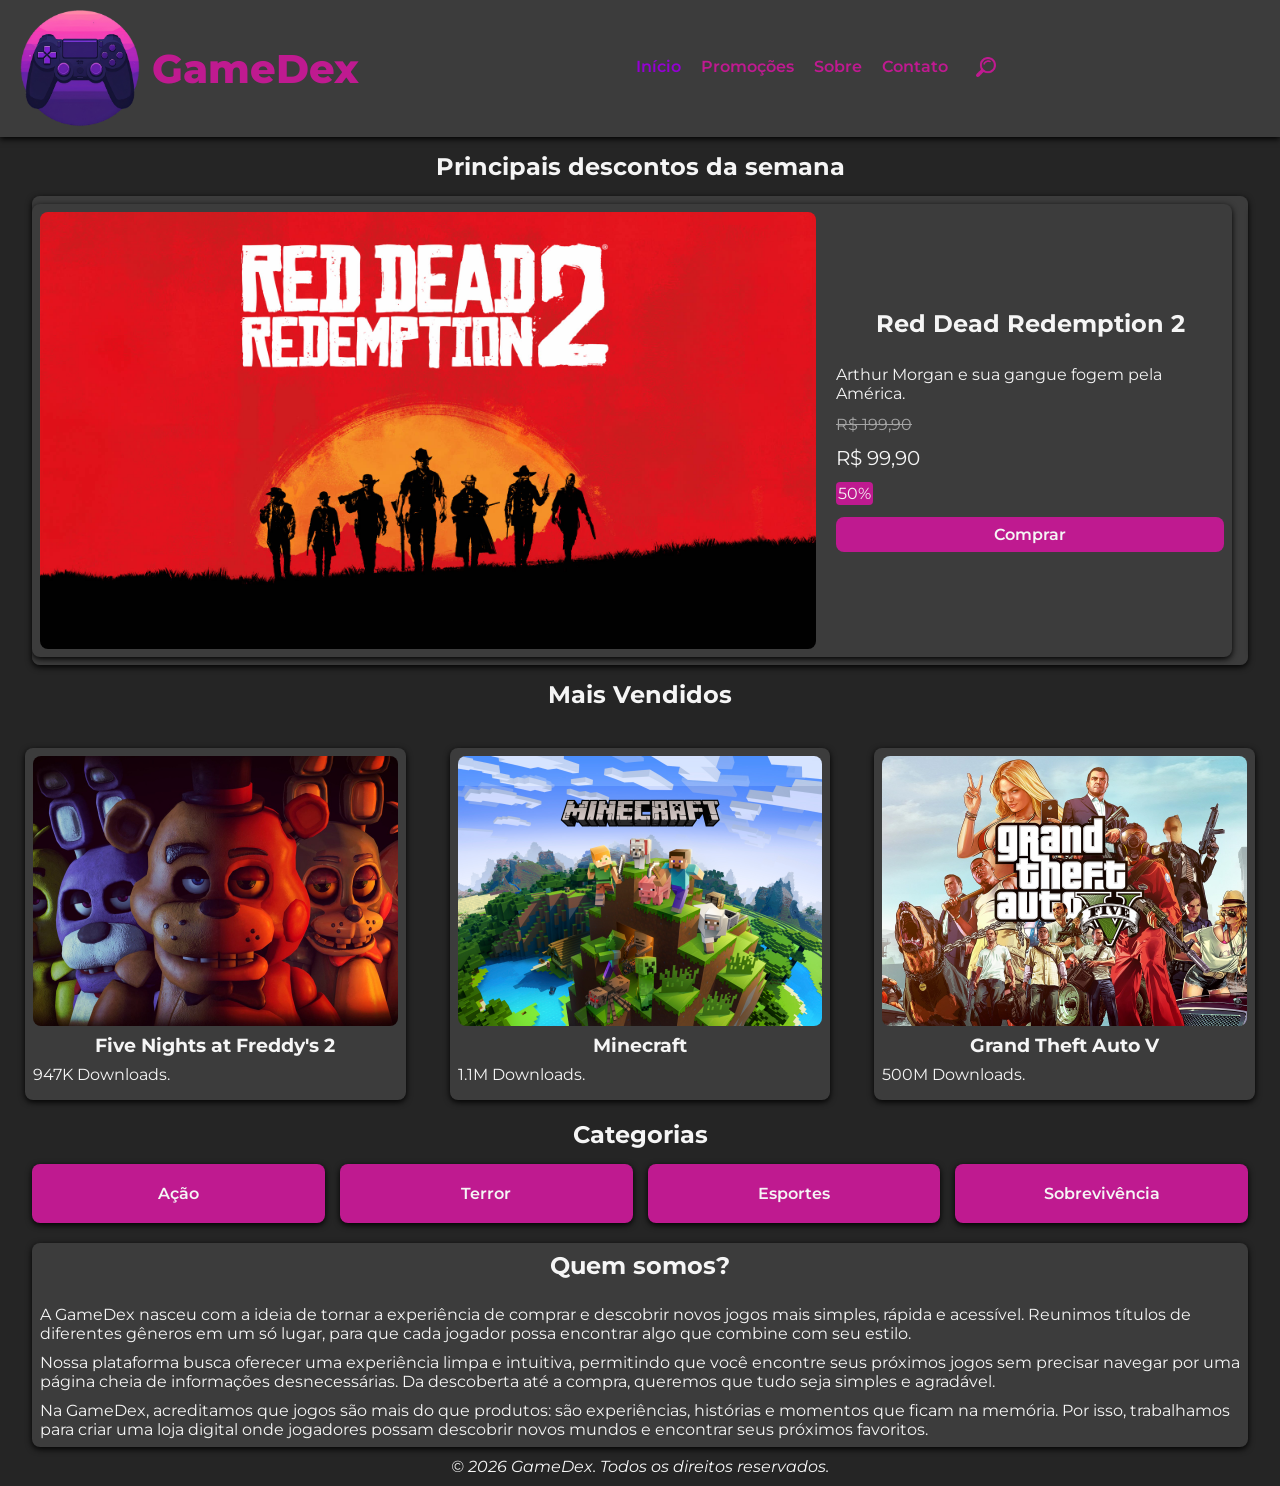
<file: index.html>
<!DOCTYPE html>
<html lang="pt-br">

<head>
    <meta charset="UTF-8">
    <meta name="viewport" content="width=device-width, initial-scale=1.0">
    <title>GameDex</title>
    <link rel="stylesheet" href="css/style.css">
    <link rel="preconnect" href="https://fonts.googleapis.com">
    <link rel="preconnect" href="https://fonts.gstatic.com" crossorigin>
    <link href="https://fonts.googleapis.com/css2?family=Montserrat:ital,wght@0,100..900;1,100..900&display=swap"
        rel="stylesheet">
</head>

<body>
    <header>
        <img src="img/logos/logo.png" alt="Logo do GameDex">
        <h1>GameDex</h1>
        <nav>
            <ul>
                <li class="navBar"><a class="ativo" href="index.html">Início</a></li>
                <li class="navBar"><a href="promocoes.html">Promoções</a></li>
                <li class="navBar"><a href="sobre.html">Sobre</a></li>
                <li class="navBar"><a href="contato.html">Contato</a></li>
                <form class="busca" action="produtos.html" method="get">
                    <input type="text" name="jogo" placeholder="Pesquisar jogos...">
                    <button type="submit"><img src="img/logos/pesquisar.png" alt="Pesquisar"></button>
                </form>
            </ul>
        </nav>
    </header>
    <main>
        <h2>Principais descontos da semana</h2>
        <section id="principaisPromos">
            <article class="slide">
                <img src="img/produtos/RDR2.jpg" alt="Red Dead Redemption 2">

                <div class="infoPromo">
                    <h2>Red Dead Redemption 2</h2>
                    <p>Arthur Morgan e sua gangue fogem pela América.</p>
                    <p class="prcOri">R$ 199,90</p>
                    <p class="prcDes">R$ 99,90</p>
                    <p class="desc">50%</p>
                    <a href="#">Comprar</a>
                </div>
            </article>

            <article class="slide">
                <img src="img/produtos/FNAF2.jpg" alt="Five Nights at Freddy's 2">

                <div class="infoPromo">
                    <h2>Five Nights at Freddy's 2</h2>
                    <p>Uma noite de puro terror indie aguarda.</p>
                    <p class="prcOri">R$ 39,90</p>
                    <p class="prcDes">R$ 29,90</p>
                    <p class="desc">25%</p>
                    <a href="#">Comprar</a>
                </div>
            </article>

            <article class="slide">
                <img src="img/produtos/GTAV.jpg" alt="Grand Theft Auto V">

                <div class="infoPromo">
                    <h2>Grand Theft Auto V</h2>
                    <p>A versão melhorada com gráficos deslumbrantes.</p>
                    <p class="prcOri">R$ 69,90</p>
                    <p class="prcDes">R$ 46,90</p>
                    <p class="desc">33%</p>
                    <a href="#">Comprar</a>
                </div>
            </article>

        </section>
        <section id="produtosDestaque">
            <h2>Mais Vendidos</h2>
            <div class="produto">
                <img src="img/produtos/FNAF2.jpg" alt="Five Nights at Freddy's 2">
                <h3>Five Nights at Freddy's 2</h3>
                <p>947K Downloads.</p>
            </div>
            <div class="produto">
                <img src="img/produtos/MINE.jpg" alt="Minecraft">
                <h3>Minecraft</h3>
                <p>1.1M Downloads.</p>
            </div>
            <div class="produto">
                <img src="img/produtos/GTAV.jpg" alt="Grand Theft Auto V">
                <h3>Grand Theft Auto V</h3>
                <p>500M Downloads.</p>
            </div>
        </section>
        <section id="categorias">
            <h2>Categorias</h2>

            <div class="listaCategorias">
                <a href="produtos.html?genero=acao">Ação</a>
                <a href="produtos.html?genero=terror">Terror</a>
                <a href="produtos.html?genero=esportes">Esportes</a>
                <a href="produtos.html?genero=sobrevivencia">Sobrevivência</a>
            </div>
        </section>
        <section id="breveHistoria">
            <h2>Quem somos?</h2>
            <p>A GameDex nasceu com a ideia de tornar a experiência de comprar e descobrir novos jogos mais simples,
                rápida e acessível. Reunimos títulos de diferentes gêneros em um só lugar, para que cada jogador possa
                encontrar algo que combine com seu estilo.</p>

            <p>Nossa plataforma busca oferecer uma experiência limpa e intuitiva, permitindo que você encontre seus
                próximos jogos sem precisar navegar por uma página cheia de informações desnecessárias. Da descoberta
                até a compra, queremos que tudo seja simples e agradável.</p>

            <p>Na GameDex, acreditamos que jogos são mais do que produtos: são experiências, histórias e momentos que
                ficam na memória. Por isso, trabalhamos para criar uma loja digital onde jogadores possam descobrir
                novos mundos e encontrar seus próximos favoritos.</p>
        </section>
    </main>
    <footer>
        <p>&copy; 2026 GameDex. Todos os direitos reservados.</p>
    </footer>
    <script src="js/script.js"></script>
</body>

</html>
</file>
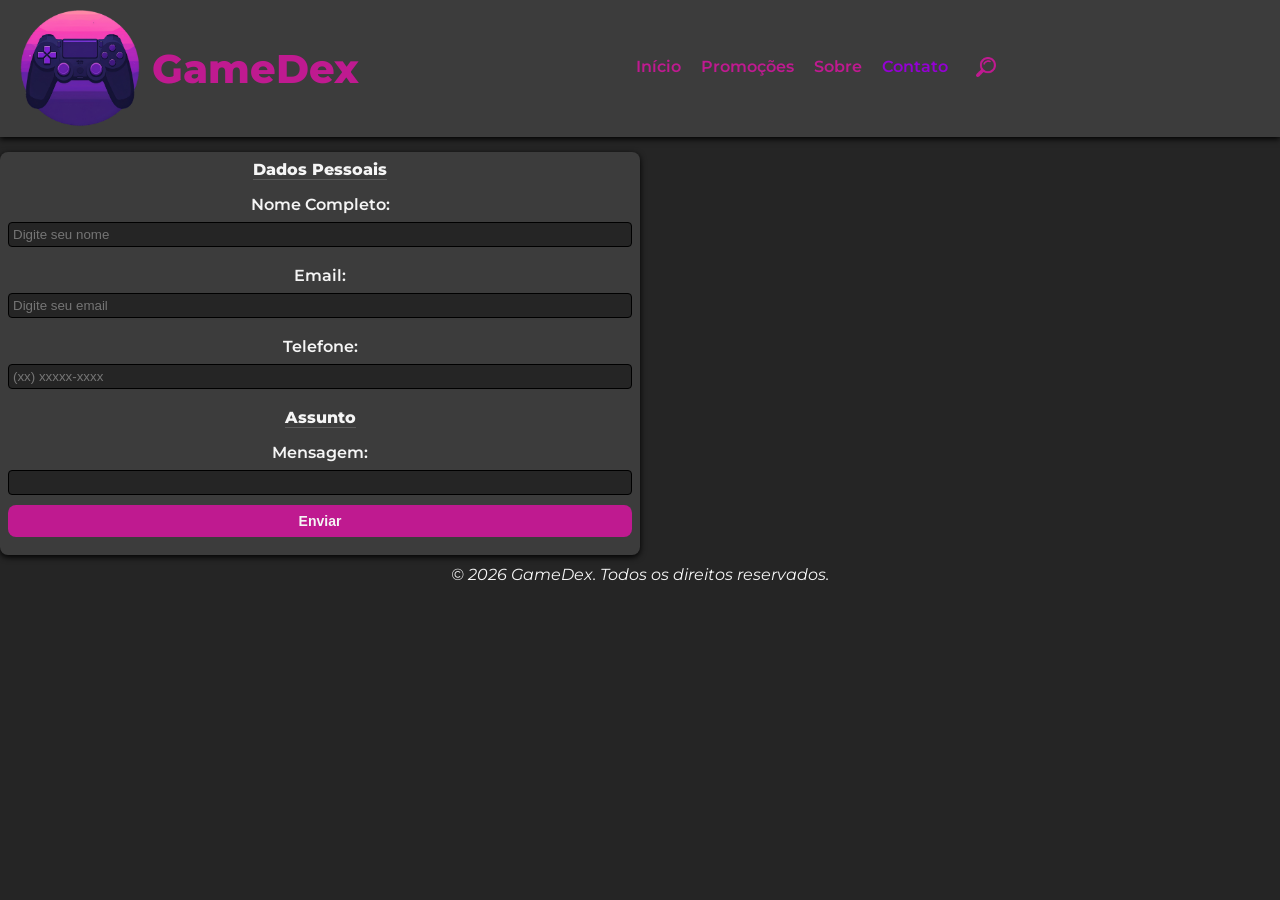
<file: contato.html>
<!DOCTYPE html>
<html lang="pt-br">

<head>
    <meta charset="UTF-8">
    <meta name="viewport" content="width=device-width, initial-scale=1.0">
    <title>GameDex</title>
    <link rel="stylesheet" href="css/style.css">
    <link rel="preconnect" href="https://fonts.googleapis.com">
    <link rel="preconnect" href="https://fonts.gstatic.com" crossorigin>
    <link href="https://fonts.googleapis.com/css2?family=Montserrat:ital,wght@0,100..900;1,100..900&display=swap"
        rel="stylesheet">
</head>

<body>
    <header>
        <img src="img/logos/logo.png" alt="Logo do GameDex">
        <h1>GameDex</h1>
        <nav>
            <ul>
                <li class="navBar"><a href="index.html">Início</a></li>
                <li class="navBar"><a href="promocoes.html">Promoções</a></li>
                <li class="navBar"><a href="sobre.html">Sobre</a></li>
                <li class="navBar"><a class="ativo" href="contato.html">Contato</a></li>
                <form class="busca" action="produtos.html" method="get">
                    <input type="text" name="jogo" placeholder="Pesquisar jogos...">
                    <button type="submit"><img src="img/logos/pesquisar.png" alt="Pesquisar"></button>
                </form>
            </ul>
        </nav>
    </header>

    <section>
        <form class="contato" action="#" method="post">
            <fieldset>
            <legend>Dados Pessoais</legend>
            <label for="nome">Nome Completo:</label>
            <input type="text" name="nome" maxlength="40" placeholder="Digite seu nome" required>
            <br><br>
            <label for="email">Email:</label>
            <input type="email" name="email" placeholder="Digite seu email" required>
            <br><br>
            <label for="telefone">Telefone:</label>
            <input type="text" name="telefone" maxlength="13" placeholder="(xx) xxxxx-xxxx" required>
            </fieldset>
            <br>
            <fieldset>
            <legend>Assunto</legend>
            <label for="Mensagem">Mensagem:</label>
            <input type="text" name="Mensagem" required>
            <br>
            <button type="submit">Enviar</button>
        </form>
    </section>
    </main>
    <footer>
        <p>&copy; 2026 GameDex. Todos os direitos reservados.</p>
    </footer>
    <script src="js/script.js"></script>
</body>

</html>
</file>
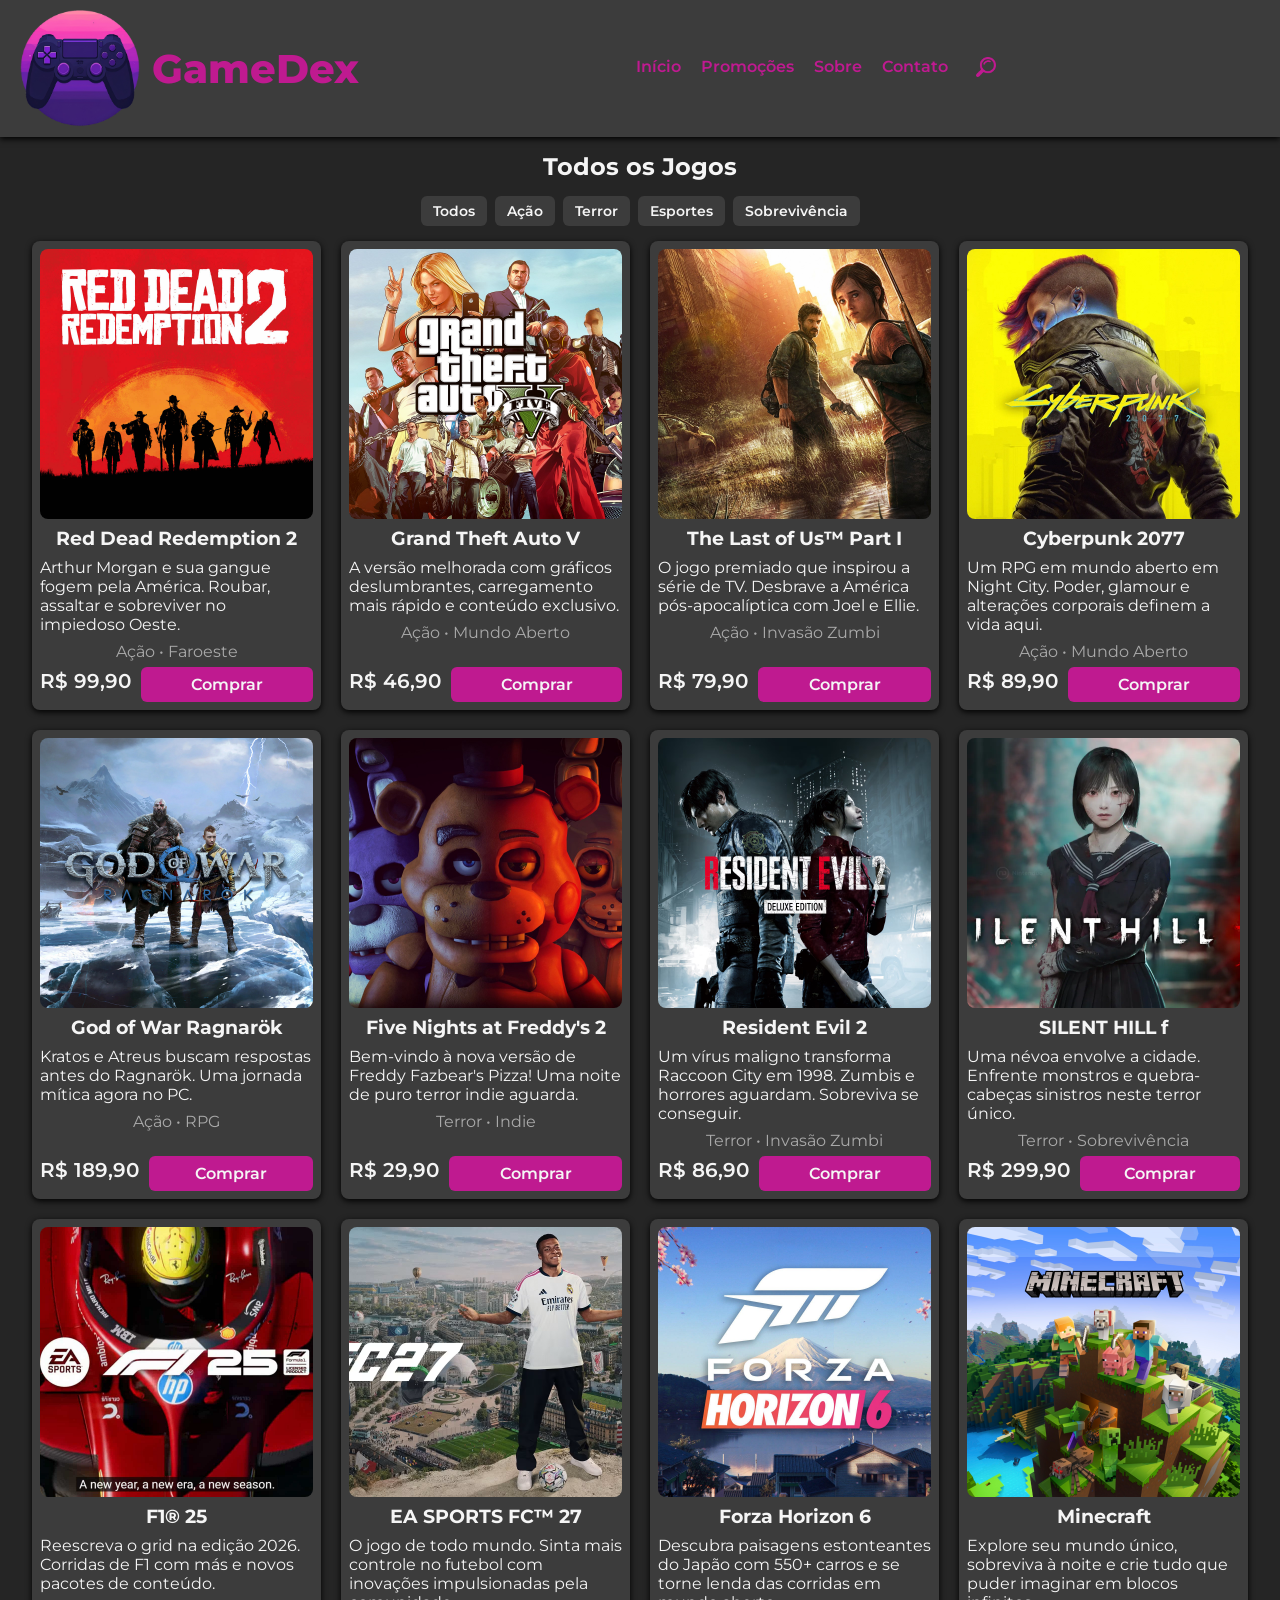
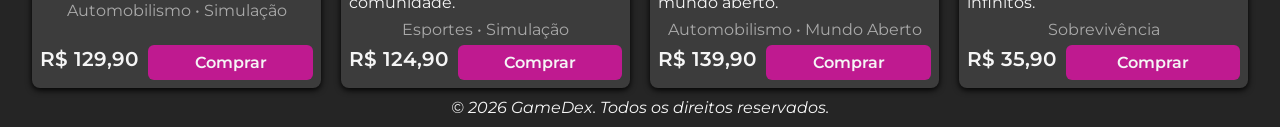
<file: produtos.html>
<!DOCTYPE html>
<html lang="pt-br">

<head>
    <meta charset="UTF-8">
    <meta name="viewport" content="width=device-width, initial-scale=1.0">
    <title>GameDex</title>
    <link rel="stylesheet" href="css/style.css">
    <link rel="preconnect" href="https://fonts.googleapis.com">
    <link rel="preconnect" href="https://fonts.gstatic.com" crossorigin>
    <link href="https://fonts.googleapis.com/css2?family=Montserrat:ital,wght@0,100..900;1,100..900&display=swap"
        rel="stylesheet">

</head>

<body>
    <header>
        <img src="img/logos/logo.png" alt="Logo do GameDex">
        <h1>GameDex</h1>
        <nav>
            <ul>
                <li class="navBar"><a href="index.html">Início</a></li>
                <li class="navBar"><a href="promocoes.html">Promoções</a></li>
                <li class="navBar"><a href="sobre.html">Sobre</a></li>
                <li class="navBar"><a href="contato.html">Contato</a></li>
                <form class="busca" action="produtos.html" method="get">
                    <input type="text" name="jogo" placeholder="Pesquisar jogos...">
                    <button type="submit"><img src="img/logos/pesquisar.png" alt="Pesquisar"></button>
                </form>
            </ul>
        </nav>
    </header>
    <h2>Todos os Jogos</h2>
    <main>
        <div id="filtros">
            <a href="produtos.html">Todos</a>
            <a href="produtos.html?genero=acao">Ação</a>
            <a href="produtos.html?genero=terror">Terror</a>
            <a href="produtos.html?genero=esportes">Esportes</a>
            <a href="produtos.html?genero=sobrevivencia">Sobrevivência</a>
        </div>
        <section id="listaprodutos">
            <p id="mensagemBusca">
                Nenhum jogo encontrado.
            </p>
            <div class="produto" data-jogo="Red Dead Redemption 2" data-genero="acao">
                <img src="img/produtos/RDR2.jpg" alt="Red Dead Redemption 2">
                <h3>Red Dead Redemption 2</h3>
                <p>Arthur Morgan e sua gangue fogem pela América. Roubar, assaltar e sobreviver no impiedoso Oeste.</p>
                <span class="genero">Ação • Faroeste</span>
                <div class="precoCompra">
                    <p class="Preco">R$ 99,90</p>
                    <a class="btnCompra" href="#">Comprar</a>
                </div>
            </div>
            <div class="produto" data-jogo="Grand Theft Auto V" data-genero="acao">
                <img src="img/produtos/GTAV.jpg" alt="Grand Theft Auto V">
                <h3>Grand Theft Auto V</h3>
                <p>A versão melhorada com gráficos deslumbrantes, carregamento mais rápido e conteúdo exclusivo.</p>
                <span class="genero">Ação • Mundo Aberto</span>
                <div class="precoCompra">
                    <p class="Preco">R$ 46,90</p>
                    <a class="btnCompra" href="#">Comprar</a>
                </div>
            </div>
            <div class="produto" data-jogo="The Last of Us™ Part I" data-genero="acao">
                <img src="img/produtos/TLOU.jpg" alt="The Last of Us™ Part I">
                <h3>The Last of Us™ Part I</h3>
                <p>O jogo premiado que inspirou a série de TV. Desbrave a América pós-apocalíptica com Joel e Ellie.</p>
                <span class="genero">Ação • Invasão Zumbi</span>
                <div class="precoCompra">
                    <p class="Preco">R$ 79,90</p>
                    <a class="btnCompra" href="#">Comprar</a>
                </div>
            </div>
            <div class="produto" data-jogo="Cyberpunk 2077" data-genero="acao">
                <img src="img/produtos/CBPK.jpg" alt="Cyberpunk 2077">
                <h3>Cyberpunk 2077</h3>
                <p>Um RPG em mundo aberto em Night City. Poder, glamour e alterações corporais definem a vida aqui.</p>
                <span class="genero">Ação • Mundo Aberto</span>
                <div class="precoCompra">
                    <p class="Preco">R$ 89,90</p>
                    <a class="btnCompra" href="#">Comprar</a>
                </div>
            </div>
            <div class="produto" data-jogo="God of War Ragnarök" data-genero="acao">
                <img src="img/produtos/GOWR.jpg" alt="God of War Ragnarök">
                <h3>God of War Ragnarök</h3>
                <p>Kratos e Atreus buscam respostas antes do Ragnarök. Uma jornada mítica agora no PC.</p>
                <span class="genero">Ação • RPG</span>
                <div class="precoCompra">
                    <p class="Preco">R$ 189,90</p>
                    <a class="btnCompra" href="#">Comprar</a>
                </div>
            </div>
            <div class="produto" data-jogo="Five Nights at Freddy's 2" data-genero="terror">
                <img src="img/produtos/FNAF2.jpg" alt="Five Nights at Freddy's 2">
                <h3>Five Nights at Freddy's 2</h3>
                <p>Bem-vindo à nova versão de Freddy Fazbear's Pizza! Uma noite de puro terror indie aguarda.</p>
                <span class="genero">Terror • Indie</span>
                <div class="precoCompra">
                    <p class="Preco">R$ 29,90</p>
                    <a class="btnCompra" href="#">Comprar</a>
                </div>
            </div>
            <div class="produto" data-jogo="Resident Evil 2" data-genero="terror">
                <img src="img/produtos/REV2.jpg" alt="Resident Evil 2">
                <h3>Resident Evil 2</h3>
                <p>Um vírus maligno transforma Raccoon City em 1998. Zumbis e horrores aguardam. Sobreviva se conseguir.
                </p>
                <span class="genero">Terror • Invasão Zumbi</span>
                <div class="precoCompra">
                    <p class="Preco">R$ 86,90</p>
                    <a class="btnCompra" href="#">Comprar</a>
                </div>
            </div>
            <div class="produto" data-jogo="SILENT HILL f" data-genero="terror">
                <img src="img/produtos/SLHF.jpg" alt="SILENT HILL f">
                <h3>SILENT HILL f</h3>
                <p>Uma névoa envolve a cidade. Enfrente monstros e quebra-cabeças sinistros neste terror único.</p>
                <span class="genero">Terror • Sobrevivência</span>
                <div class="precoCompra">
                    <p class="Preco">R$ 299,90</p>
                    <a class="btnCompra" href="#">Comprar</a>
                </div>
            </div>
            <div class="produto" data-jogo="F1® 25" data-genero="esportes">
                <img src="img/produtos/F125.jpg" alt="F1® 25">
                <h3>F1® 25</h3>
                <p>Reescreva o grid na edição 2026. Corridas de F1 com más e novos pacotes de conteúdo.</p>
                <span class="genero">Automobilismo • Simulação</span>
                <div class="precoCompra">
                    <p class="Preco">R$ 129,90</p>
                    <a class="btnCompra" href="#">Comprar</a>
                </div>
            </div>
            <div class="produto" data-jogo="EA SPORTS FC™ 27" data-genero="esportes">
                <img src="img/produtos/EAFC.jpg" alt="EA SPORTS FC™ 27">
                <h3>EA SPORTS FC™ 27</h3>
                <p>O jogo de todo mundo. Sinta mais controle no futebol com inovações impulsionadas pela comunidade.</p>
                <span class="genero">Esportes • Simulação</span>
                <div class="precoCompra">
                    <p class="Preco">R$ 124,90</p>
                    <a class="btnCompra" href="#">Comprar</a>
                </div>
            </div>
            <div class="produto" data-jogo="Forza Horizon 6" data-genero="esportes">
                <img src="img/produtos/FHR6.jpg" alt="Forza Horizon 6">
                <h3>Forza Horizon 6</h3>
                <p>Descubra paisagens estonteantes do Japão com 550+ carros e se torne lenda das corridas em mundo
                    aberto.</p>
                <span class="genero">Automobilismo • Mundo Aberto</span>
                <div class="precoCompra">
                    <p class="Preco">R$ 139,90</p>
                    <a class="btnCompra" href="#">Comprar</a>
                </div>
            </div>
            <div class="produto" data-jogo="Minecraft" data-genero="sobrevivencia">
                <img src="img/produtos/MINE.jpg" alt="Minecraft">
                <h3>Minecraft</h3>
                <p>Explore seu mundo único, sobreviva à noite e crie tudo que puder imaginar em blocos infinitos.</p>
                <span class="genero">Sobrevivência</span>
                <div class="precoCompra">
                    <p class="Preco">R$ 35,90</p>
                    <a class="btnCompra" href="#">Comprar</a>
                </div>
            </div>
        </section>
    </main>
    <footer>
        <p>&copy; 2026 GameDex. Todos os direitos reservados.</p>
    </footer>
    <script src="js/script.js"></script>
</body>

</html>
</file>
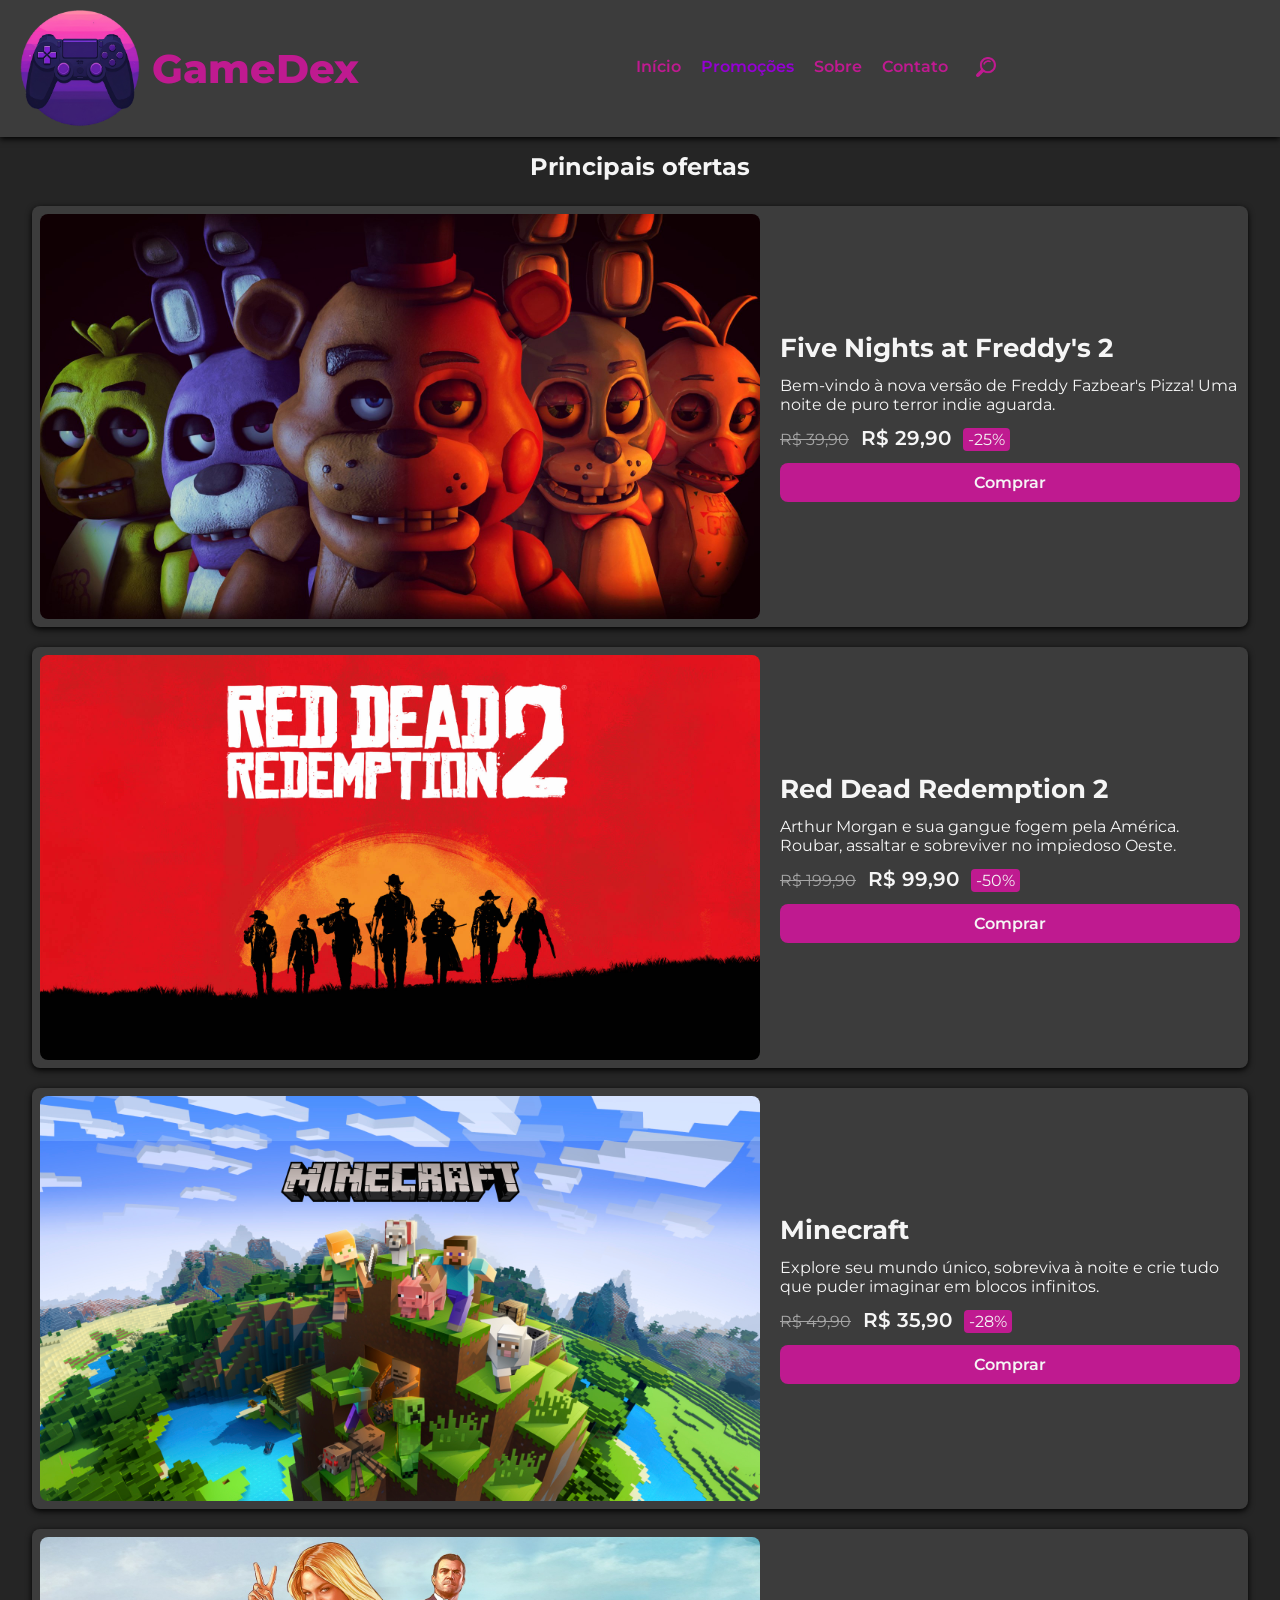
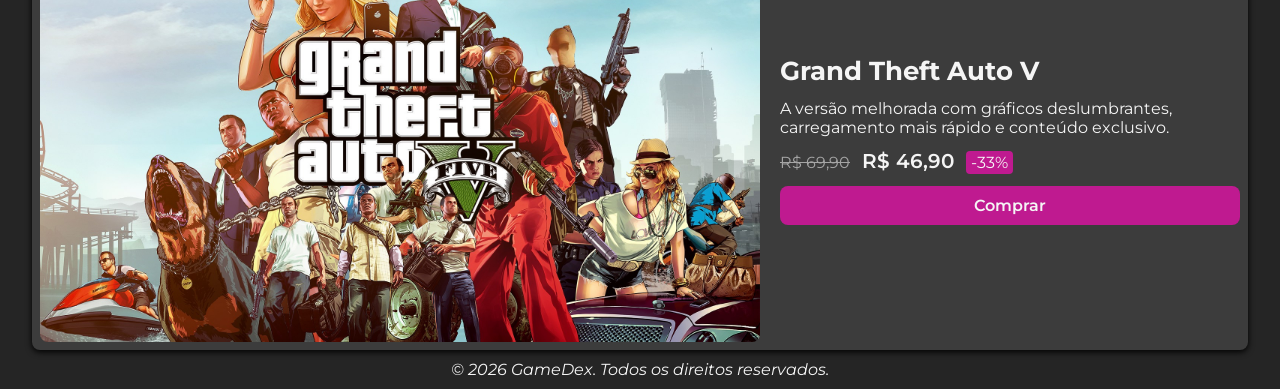
<file: promocoes.html>
<!DOCTYPE html>
<html lang="pt-br">

<head>
    <meta charset="UTF-8">
    <meta name="viewport" content="width=device-width, initial-scale=1.0">
    <title>GameDex</title>
    <link rel="stylesheet" href="css/style.css">
    <link rel="preconnect" href="https://fonts.googleapis.com">
    <link rel="preconnect" href="https://fonts.gstatic.com" crossorigin>
    <link href="https://fonts.googleapis.com/css2?family=Montserrat:ital,wght@0,100..900;1,100..900&display=swap"
        rel="stylesheet">

</head>

<body>
    <header>
        <img src="img/logos/logo.png" alt="Logo do GameDex">
        <h1>GameDex</h1>
        <nav>
            <ul>
                <li class="navBar"><a href="index.html">Início</a></li>
                <li class="navBar"><a class="ativo" href="promocoes.html">Promoções</a></li>
                <li class="navBar"><a href="sobre.html">Sobre</a></li>
                <li class="navBar"><a href="contato.html">Contato</a></li>
                <form class="busca" action="produtos.html" method="get">
                    <input type="text" name="jogo" placeholder="Pesquisar jogos...">
                    <button type="submit"><img src="img/logos/pesquisar.png" alt="Pesquisar"></button>
                </form>
            </ul>
        </nav>
    </header>
    <main>
        <section id="listaPromocoes">
            <h2>Principais ofertas</h2>
            <article class="promo"> <img src="img/produtos/FNAF2.jpg" alt="Five Nights at Freddy's 2">
                <div class="infoPromo">
                    <h3>Five Nights at Freddy's 2</h3>
                    <p>Bem-vindo à nova versão de Freddy Fazbear's Pizza! Uma noite de puro terror indie aguarda.</p>
                    <p> <span class="prcOri">R$ 39,90</span> <span class="prcDes">R$ 29,90</span> <span
                            class="desc">-25%</span>
                    </p> <a class="btnCompra" href="#">Comprar</a>
                </div>
            </article>
            <article class="promo"> <img src="img/produtos/RDR2.jpg" alt="Red Dead Redemption 2">
                <div class="infoPromo">
                    <h3>Red Dead Redemption 2</h3>
                    <p>Arthur Morgan e sua gangue fogem pela América. Roubar, assaltar e sobreviver no impiedoso Oeste.
                    </p>
                    <p> <span class="prcOri">R$ 199,90</span> <span class="prcDes">R$ 99,90</span> <span
                            class="desc">-50%</span> </p> <a class="btnCompra" href="#">Comprar</a>
                </div>
            </article>
            <article class="promo"> <img src="img/produtos/MINE.jpg" alt="Minecraft">
                <div class="infoPromo">
                    <h3>Minecraft</h3>
                    <p>Explore seu mundo único, sobreviva à noite e crie tudo que puder imaginar em blocos infinitos.
                    </p>
                    <p> <span class="prcOri">R$ 49,90</span> <span class="prcDes">R$ 35,90</span> <span
                            class="desc">-28%</span>
                    </p> <a class="btnCompra" href="#">Comprar</a>
                </div>
            </article>
            <article class="promo"> <img src="img/produtos/GTAV.jpg" alt="Grand Theft Auto V">
                <div class="infoPromo">
                    <h3>Grand Theft Auto V</h3>
                    <p>A versão melhorada com gráficos deslumbrantes, carregamento mais rápido e conteúdo exclusivo.</p>
                    <p> <span class="prcOri">R$ 69,90</span> <span class="prcDes">R$ 46,90</span> <span
                            class="desc">-33%</span>
                    </p> <a class="btnCompra" href="#">Comprar</a>
                </div>
            </article>
        </section>

    </main>
    <footer>
        <p>&copy; 2026 GameDex. Todos os direitos reservados.</p>
    </footer>
    <script src="js/script.js"></script>
</body>

</html>
</file>
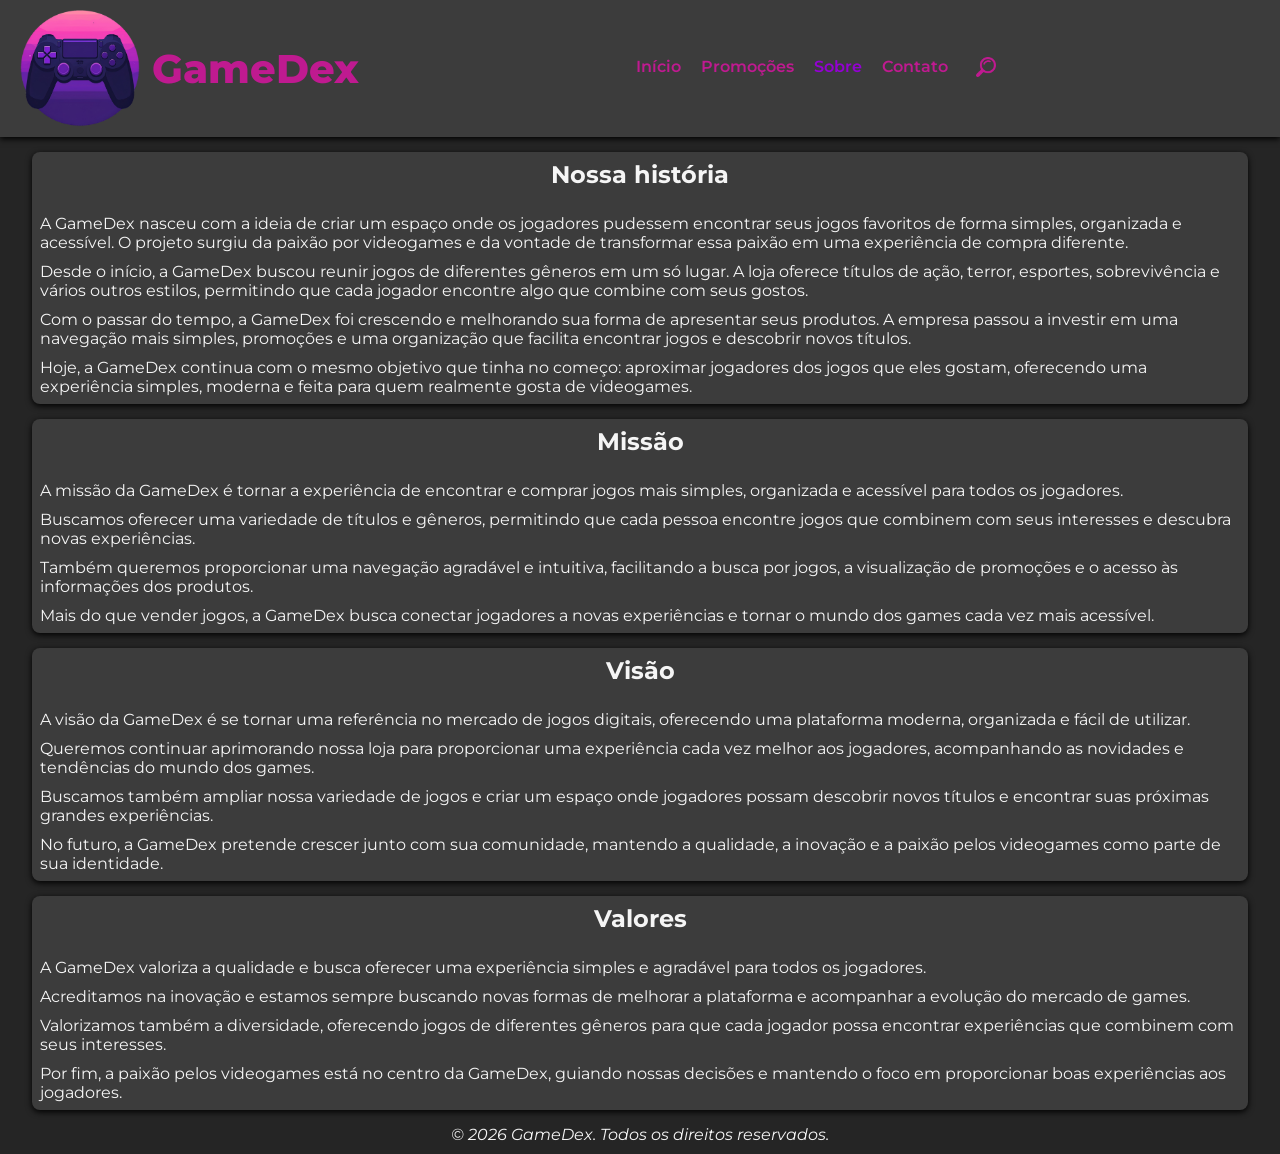
<file: sobre.html>
<!DOCTYPE html>
<html lang="pt-br">

<head>
    <meta charset="UTF-8">
    <meta name="viewport" content="width=device-width, initial-scale=1.0">
    <title>GameDex</title>
    <link rel="stylesheet" href="css/style.css">
    <link rel="preconnect" href="https://fonts.googleapis.com">
    <link rel="preconnect" href="https://fonts.gstatic.com" crossorigin>
    <link href="https://fonts.googleapis.com/css2?family=Montserrat:ital,wght@0,100..900;1,100..900&display=swap"
        rel="stylesheet">
</head>

<body>
    <header>
        <img src="img/logos/logo.png" alt="Logo do GameDex">
        <h1>GameDex</h1>
        <nav>
            <ul>
                <li class="navBar"><a href="index.html">Início</a></li>
                <li class="navBar"><a href="promocoes.html">Promoções</a></li>
                <li class="navBar"><a class="ativo" href="sobre.html">Sobre</a></li>
                <li class="navBar"><a href="contato.html">Contato</a></li>
                <form class="busca" action="produtos.html" method="get">
                    <input type="text" name="jogo" placeholder="Pesquisar jogos...">
                    <button type="submit"><img src="img/logos/pesquisar.png" alt="Pesquisar"></button>
                </form>
            </ul>
        </nav>
    </header>
    <main>
        <section class="Historia">
            <h2>Nossa história</h2>
            <p>
                A GameDex nasceu com a ideia de criar um espaço onde os jogadores pudessem encontrar seus jogos
                favoritos
                de forma
                simples, organizada e acessível. O projeto surgiu da paixão por videogames e da vontade de transformar
                essa paixão em
                uma experiência de compra diferente.
            </p>

            <p>
                Desde o início, a GameDex buscou reunir jogos de diferentes gêneros em um só lugar. A loja oferece
                títulos de ação,
                terror, esportes, sobrevivência e vários outros estilos, permitindo que cada jogador encontre algo que
                combine com seus
                gostos.
            </p>

            <p>
                Com o passar do tempo, a GameDex foi crescendo e melhorando sua forma de apresentar seus produtos. A
                empresa passou a
                investir em uma navegação mais simples, promoções e uma organização que facilita encontrar jogos e
                descobrir novos
                títulos.
            </p>

            <p>
                Hoje, a GameDex continua com o mesmo objetivo que tinha no começo: aproximar jogadores dos jogos que
                eles
                gostam,
                oferecendo uma experiência simples, moderna e feita para quem realmente gosta de videogames.
            </p>
        </section>
        <section class="Historia">
            <h2>Missão</h2>

            <p>
                A missão da GameDex é tornar a experiência de encontrar e comprar jogos mais simples,
                organizada e acessível para todos os jogadores.
            </p>

            <p>
                Buscamos oferecer uma variedade de títulos e gêneros, permitindo que cada pessoa
                encontre jogos que combinem com seus interesses e descubra novas experiências.
            </p>

            <p>
                Também queremos proporcionar uma navegação agradável e intuitiva, facilitando a busca
                por jogos, a visualização de promoções e o acesso às informações dos produtos.
            </p>

            <p>
                Mais do que vender jogos, a GameDex busca conectar jogadores a novas experiências
                e tornar o mundo dos games cada vez mais acessível.
            </p>
        </section>
        <section class="Historia">
            <h2>Visão</h2>

            <p>
                A visão da GameDex é se tornar uma referência no mercado de jogos digitais,
                oferecendo uma plataforma moderna, organizada e fácil de utilizar.
            </p>

            <p>
                Queremos continuar aprimorando nossa loja para proporcionar uma experiência cada
                vez melhor aos jogadores, acompanhando as novidades e tendências do mundo dos games.
            </p>

            <p>
                Buscamos também ampliar nossa variedade de jogos e criar um espaço onde jogadores
                possam descobrir novos títulos e encontrar suas próximas grandes experiências.
            </p>

            <p>
                No futuro, a GameDex pretende crescer junto com sua comunidade, mantendo a
                qualidade, a inovação e a paixão pelos videogames como parte de sua identidade.
            </p>
        </section>
        <section class="Historia">
            <h2>Valores</h2>

            <p>
                A GameDex valoriza a qualidade e busca oferecer uma experiência simples e agradável
                para todos os jogadores.
            </p>

            <p>
                Acreditamos na inovação e estamos sempre buscando novas formas de melhorar a
                plataforma e acompanhar a evolução do mercado de games.
            </p>

            <p>
                Valorizamos também a diversidade, oferecendo jogos de diferentes gêneros para que
                cada jogador possa encontrar experiências que combinem com seus interesses.
            </p>

            <p>
                Por fim, a paixão pelos videogames está no centro da GameDex, guiando nossas
                decisões e mantendo o foco em proporcionar boas experiências aos jogadores.
            </p>
        </section>
    </main>
    <footer>
        <p>&copy; 2026 GameDex. Todos os direitos reservados.</p>
    </footer>
    <script src="js/script.js"></script>
</body>

</html>
</file>
<file: css/style.css>
/*variaveis e configurações gerais*/
*{
    margin: 0;
    padding: 0;
    box-sizing: border-box;
}

:root{
    --primary-color: #bf1a90;
    --secondary-color: rgb(60, 60, 60);
    --background-color: #252525;
    --text-color: #f5f5f5;
    --principal-font: Montserrat, sans-serif;
}

body{
    font-family: var(--principal-font);
    background-color: var(--background-color);
    color: var(--text-color);
}

a{
    text-decoration: none;
    color: var(--primary-color);
    transition: background-color 0.3s ease; 
}
/*header e navbar*/
header{
    padding: 10px 20px;
    display: flex;
    gap: 12px;
    background-color: var(--secondary-color);
    align-items: center;
    margin-bottom: 15px;
    box-shadow: 0px 2px 6px 0px black;
}

header img{
    width: 120px;
}

h1{
    font-size: 40px;
    color: var(--primary-color);
    font-weight: 800;
}

h2{
    text-align: center;
    margin-bottom: 15px;
}
ul{
    display: flex;
    list-style: none;
    gap: 20px;
}

nav {
    margin: 0 auto;
}

.navBar a{
    font-weight: 600;
    transition: color 0.3s ease; 
}

.navBar a:hover{
    color: var(--text-color);
    border-bottom: 2px solid var(--text-color);
}

.navBar a.ativo {
    color: darkviolet;
}

.navBar a.ativo:hover {
    border: none;
}

.navBar.busca input{
    background-color: var(--background-color);
    color: var(--text-color);
    border-radius: 4px;
    padding: 4px;
}
/*botão pesquisa*/
.busca {
    display: flex;
    align-items: center;
    gap: 8px;
}
.busca input {
    color: var(--text-color);
    background-color: var(--background-color);
    border-radius: 4px;
    width: 0;
    padding: 0;
    opacity: 0;
    border: none;
    transition: all 0.3s ease;
}

.busca:focus-within input {
    width: 180px;
    padding: 8px;
    opacity: 1;
}

.busca button {
    background-color: var(--secondary-color);
    color: var(--text-color);
    border: none;
    cursor: pointer;
    align-items: center;
}

.busca button img {
    width: 20px;
    height: 20px;
}

#mensagemBusca {
    display: none;
    grid-column: 1 / -1;
    text-align: center;
    padding: 40px;
    background-color: var(--secondary-color);
    border-radius: 8px;
    box-shadow: 0px 2px 6px black;
    color: var(--text-color);
}
/*promo scroll*/
#principaisPromos{
    display: flex;
    gap: 20px;
    min-height: clamp(300px, 50vh, 500px);
    width: 95%;
    background-color: var(--secondary-color);
    padding: 8px;
    margin: auto;
    border-radius: 8px;
    box-shadow: 0px 2px 6px 0px black;
}

#principaisPromos img{
    border-radius: 8px;
    flex: 2;
    width: 0;
    height: auto;
    object-fit:cover;
}

.infoPromo{
    display: flex;
    flex-direction: column;
    gap: 12px;
    flex: 1;
    justify-content: center;
}

.prcOri{
    text-decoration: line-through;
    color: rgb(165, 165, 165);
}

.prcDes{
    font-size: 20px;
}

.desc{
  background-color: var(--primary-color);
  padding: 2px;
  border-radius: 4px;
  width: fit-content;
}

#principaisPromos a{
    background-color: var(--primary-color);
    color: var(--text-color);
    font-weight: 600;
    width: 100%;
    padding: 8px;
    border-radius: 8px;
    border: none;
    text-align: center;
    transition: background-color 0.3s ease; 
}

#principaisPromos a:hover{
    background-color: darkviolet;
    color: var(--text-color);
}

#principaisPromos {
    display: flex;
    overflow-x: auto;
    scroll-snap-type: x mandatory;
    gap: 20px;
    width: 95%;
    margin: auto;
    min-height: clamp(300px, 50vh, 500px);
}

.slide {
    display: flex;
    flex: 0 0 100%;
    scroll-snap-align: start;

    gap: 20px;
    padding: 8px;

    background-color: var(--secondary-color);
    border-radius: 8px;
    box-shadow: 0px 2px 6px black;
}

.slide img {
    width: 0;
    flex: 2;
    height: auto;
    object-fit: cover;
    border-radius: 8px;
}

#principaisPromos {
    scrollbar-width: thin;
    scrollbar-color: var(--background-color) transparent;
}
/*mais vendidos index*/
#produtosDestaque{
    margin: 15px;
    display: grid;
    grid-template-columns: 1fr 1fr 1fr;
    justify-items: center;
    gap: 24px;
}

#produtosDestaque h2{
    grid-column: 1 / 4;
    text-align: center;
}

/*Categorias*/
#categorias{
    width: 95%;
    margin: 20px auto;
}

.listaCategorias{
    display: grid;
    grid-template-columns: repeat(4, 1fr);
    gap: 15px;
}

.listaCategorias a{
    background-color: var(--primary-color);
    color: var(--text-color);
    padding: 20px;
    border-radius: 8px;
    text-align: center;
    font-weight: 600;
    box-shadow: 0px 2px 6px black;
    transition: all 0.3s ease;
}

.listaCategorias a:hover{
    background-color: var(--primary-color);
    transform: translateY(-3px);
    box-shadow: 0px 6px 12px black;
}

/*configuracoes de produto*/
.produto{
    display: flex;
    flex-direction: column;
    transition: transform 0.2s ease, box-shadow 0.2s ease;
    width: 95%;
    background-color: var(--secondary-color);
    padding: 8px;
    border-radius: 8px;
    box-shadow: 0px 2px 6px 0px black;
}

.produto img{
    display: block;
    width: 100%;
    border-radius: 8px;
    height: clamp(200px, 30vh, 300px);
    object-fit: cover;
}

.produto h3{
    text-align: center;
    margin: 8px;
}

.produto p {
    margin-bottom: 8px;
}

.produto:hover {
    transform: translateY(-5px);
    box-shadow: 0px 6px 12px black;
}
/*lista de produtos*/
#listaprodutos{
    display: grid;
    grid-template-columns: repeat(4, 1fr);
    gap: 20px;
    width: 95%;
    margin: auto;
}

#listaprodutos .produto {
    width: 100%;
}

#listaprodutos h2{
    grid-column: 1 / 5;
    text-align: center;
}

.genero {
    display: block;
    text-align: center;
    color: darkgrey;
    margin-bottom: 6px;
}

.precoCompra {
    display: flex;
    align-items: center;
    gap: 10px;
    margin-top: auto;
}

#listaprodutos .btnCompra {
    flex: 1;
}

.btnCompra {
    background-color: var(--primary-color);
    color: var(--text-color);
    padding: 8px;
    border-radius: 6px;
    text-align: center;
    font-weight: 600;
}

.btnCompra:hover{
    background-color: darkviolet;
}

.Preco {
    font-size: 20px;
    font-weight: 600;
}

#filtros{
    width: 95%;
    margin: 0 auto 15px;
    display: flex;
    justify-content: center;
    gap: 8px;
}

#filtros a{
    background-color: var(--secondary-color);
    color: var(--text-color);
    padding: 6px 12px;
    border-radius: 6px;
    font-size: 14px;
    font-weight: 600;
    transition: background-color 0.3s ease;
}

#filtros a:hover{
    background-color: var(--primary-color);
}
/*lista de promos*/
#listaPromocoes {
    display: flex;
    flex-direction: column;
    gap: 20px;
    width: 95%;
    margin: 0 auto;
}

#listaPromocoes > h2 {
    text-align: center;
    margin-bottom: 5px;
}

.promo {
    display: flex;
    gap: 20px;
    width: 100%;
    min-height: 350px;
    background-color: var(--secondary-color);
    padding: 8px;
    border-radius: 8px;
    box-shadow: 0px 2px 6px black;
}

.promo img {
    display: block;
    width: 60%;
    border-radius: 8px;
    object-fit: cover;
}

.promo .infoPromo {
    display: flex;
    flex-direction: column;
    justify-content: center;
    gap: 12px;
}

.promo .infoPromo h3 {
    font-size: 26px;
}

.promo .infoPromo > p {
    margin: 0;
}

.promo .prcOri {
    text-decoration: line-through;
    color: rgb(165, 165, 165);
    margin-right: 8px;
}

.promo .prcDes {
    display: inline;
    font-size: 20px;
    font-weight: 600;
}

.promo .desc {
    display: inline-block;
    background-color: var(--primary-color);
    padding: 2px 5px;
    border-radius: 4px;
    margin-left: 8px;
}

.promo .btnCompra {
    display: block;
    width: 100%;
    padding: 10px;
    background-color: var(--primary-color);
    color: var(--text-color);
    border-radius: 8px;
    text-align: center;
    font-weight: 600;
    transition: background-color 0.3s ease;
}

.promo .btnCompra:hover {
    background-color: darkviolet;
}
/*Contato form*/
.contato {
    display: flex;
    flex-direction: column;
    justify-self: center;
    background-color: var(--secondary-color);
    padding: 8px;
    border-radius: 8px;
    box-shadow: 0px 2px 6px 0px black;
    font-weight: 600;
    text-align: center;
    width: 50%;
}
legend {
    font-weight: 800;
    border-bottom: 1px solid rgb(90, 90, 90) ;
    margin-bottom: 15px;
}

fieldset {
    border: none;
}

.contato input{
    margin-top: 8px;
    background-color: var(--background-color);
    padding: 4px;
    border-radius: 4px;
    width: 100%;
    border: 1px solid black;
    color: var(--text-color);
}

.contato button{
    background-color: var(--primary-color);
    width: 100%;
    margin: 10px auto;
    padding: 8px;
    border-radius: 8px;
    border: none;
    color: var(--text-color);
    font-weight: 800;
    font-size: 14px;
} 
/*outras secoes*/
#breveHistoria{
    background-color: var(--secondary-color);
    padding: 8px;
    border-radius: 8px;
    display: flex;
    flex-direction: column;
    margin: 10px auto;
    width: 95%;
    gap: 10px;
    box-shadow: 0px 2px 6px 0px black;
}

.Historia{
    background-color: var(--secondary-color);
    padding: 8px;
    border-radius: 8px;
    display: flex;
    flex-direction: column;
    margin: 15px auto;
    width: 95%;
    gap: 10px;
    box-shadow: 0px 2px 6px 0px black;
}
footer{
    text-align: center;
    margin: 10px auto;
    font-style: italic;
}
/*responsividade*/
@media (max-width: 1000px) {

    #listaprodutos {
        grid-template-columns: repeat(2, 1fr);
    }

    #listaprodutos h2 {
        grid-column: 1 / 3;
    }

    #listaPromocoes {
        gap: 15px;
    }

    .promo {
        min-height: auto;
        flex-direction: column;
        align-items: center;
    }

    .promo img {
    width: 100%;
    object-fit: cover;
}

}

@media (max-width: 768px) {

    header {
        flex-direction: column;
        gap: 0;
    }

    header img {
        margin: 0;
        width: 150px;
    }

    nav {
        margin-left: 0;
    }

    ul {
        flex-wrap: wrap;
        justify-content: center;
    }

    /* scroll */
    #principaisPromos {
        flex-direction: row;
        overflow-x: auto;
    }

    .slide {
        flex: 0 0 100%;
        flex-direction: column;
    }

    #principaisPromos .slide img {
    width: 100%;
    height: 250px;
    flex: none;
    object-fit: cover;
}

    .slide .infoPromo {
        width: 100%;
        flex: none;
    }

    /* produtos em destaque */
    #produtosDestaque {
        grid-template-columns: 1fr;
    }

    #produtosDestaque h2 {
        grid-column: 1;
    }

    .produto {
        width: 100%;
    }

    h1 {
        font-size: 32px;
    }

    /* promos */
    #listaPromocoes {
        display: flex;
        flex-direction: column;
        gap: 10px;
    }

    .promo {
        gap: 10px;
    }

    .promo .infoPromo {
        width: 100%;
        flex: none;
    }

    .promo .infoPromo h3 {
        font-size: 22px;
    }

    .promo img {
        width: 100%;
        height: auto;
    }
    /*categorias*/
    #categorias{
    width: 90%;
}

.listaCategorias{
    grid-template-columns: 1fr 1fr;
}

.listaCategorias a{
     white-space: nowrap;
    font-size: clamp(12px, 2vw, 16px);
}
}


@media (max-width: 600px) {

    #listaprodutos {
        grid-template-columns: 1fr;
    }

    #listaprodutos h2 {
        grid-column: 1;
    }

    .precoCompra {
        flex-direction: column;
    }

    .precoCompra .btnCompra {
        width: 100%;
    }
    #filtros{
        justify-content: center;
        flex-wrap: wrap;
    }

    #filtros a{
        white-space: nowrap;
    }
}
</file>
